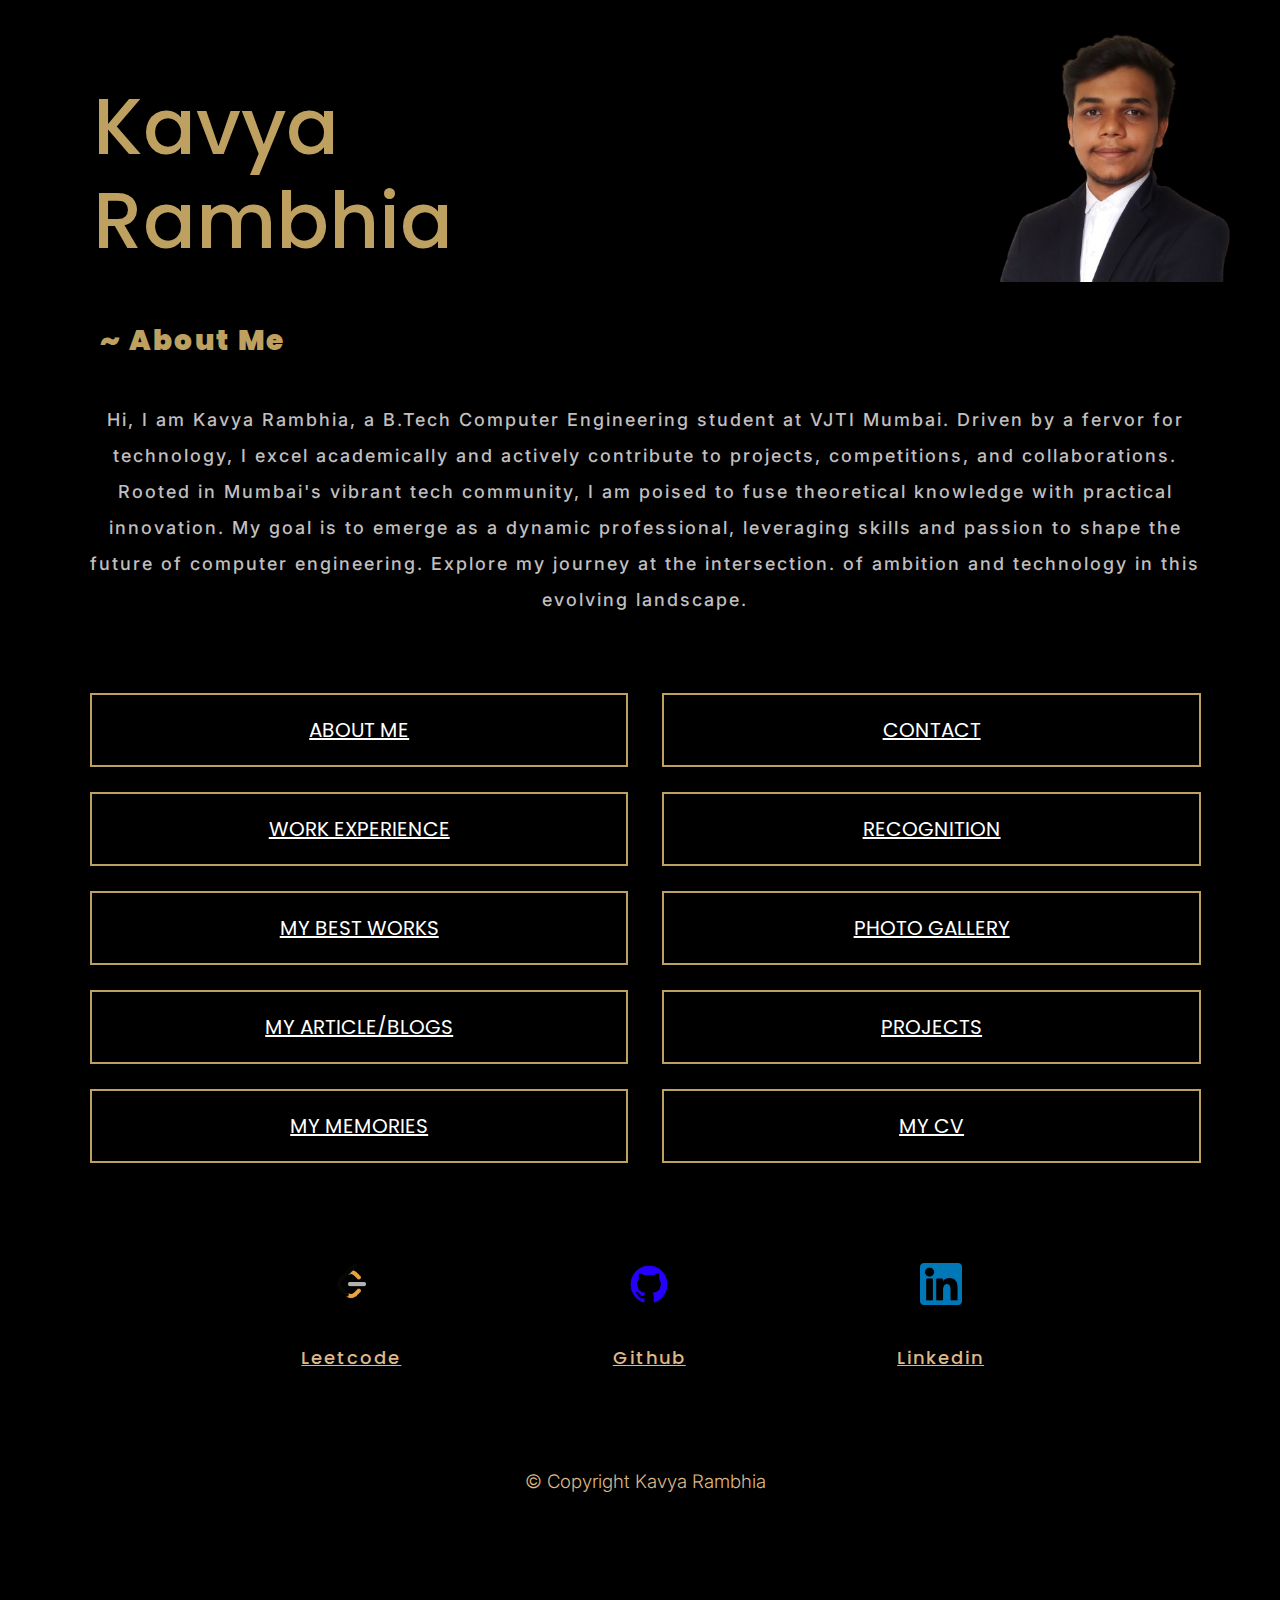
<file: index.html>
<!DOCTYPE html>
<html lang="en">
  <head>
    <meta charset="UTF-8" />
    <meta name="viewport" content="width=device-width, initial-scale=1.0" />
    <title>Portfolio</title>
    <link rel="stylesheet" href="style.css" />
  </head>
  <body style="margin: 0;">
    <header>
      <div class="main">
        <table border="0">
          <tr>
            <td><h1>
                Kavya <br />
                Rambhia
            </h1></td>
            <td><img src="1696667517462(2).png" height="210px" /></td>
          </tr>
        </table>
        <h2><b>~ About Me</b></h2>
        <p style="text-align: center;padding-right: 35px;">
          Hi, I am Kavya Rambhia, a B.Tech Computer Engineering student at VJTI
          Mumbai. Driven by a fervor for technology, I excel academically and
          actively contribute to projects, competitions, and collaborations.
          Rooted in Mumbai's vibrant tech community, I am poised to fuse
          theoretical knowledge with practical innovation. My goal is to emerge
          as a dynamic professional, leveraging skills and passion to shape the
          future of computer engineering. Explore my journey at the
          intersection. of ambition and technology in this evolving landscape.
        </p>
        <div id="nav">
        <button><a href="about.html">ABOUT ME</a></button>
        <button><a href="contact.html">CONTACT</a></button>
        <br />
        <br />
        <button><a href="work.html">WORK EXPERIENCE</a></button> 
        <button><a href="awards.html">RECOGNITION</a></button>
        <br />
        <br />
        <button><a href="bestWorks.html">MY BEST WORKS</a></button> 
        <button><a href="gallery.html">PHOTO GALLERY</a></button>
        <br />
        <br />
        <button><a href="article.html">MY ARTICLE/BLOGS</a></button> 
        <button><a href="project.html">PROJECTS</a></button>
        <br />
        <br />
        <button><a href="memories.html">MY MEMORIES</a></button>
        <button><a href="cv.html">MY CV</a></button> <br />
        <br />
      </div>
        <div class="footer">
          <div>
            <img src="leetcode.png" width="42px" height="42px">
            <p><a href="https://leetcode.com/" target="_blank"> Leetcode </a></p>
          </div><div>
            <img src="github.png" width="42px" height="42px">
            <p><a href="https://github.com/kavya-r30" target="_blank"> Github </a></p>
          </div><div>
          <img src="linkdin.png" width="42px" height="42px">
          <p><a href="https://linkedin.com/in/kavya-rambhia-71108128b/" target="_blank"> Linkedin </a></p>
          </div>
        </div>
        <h3>© Copyright Kavya Rambhia</h3>
      </div>
      </header>
  </body>
</html>
</file>
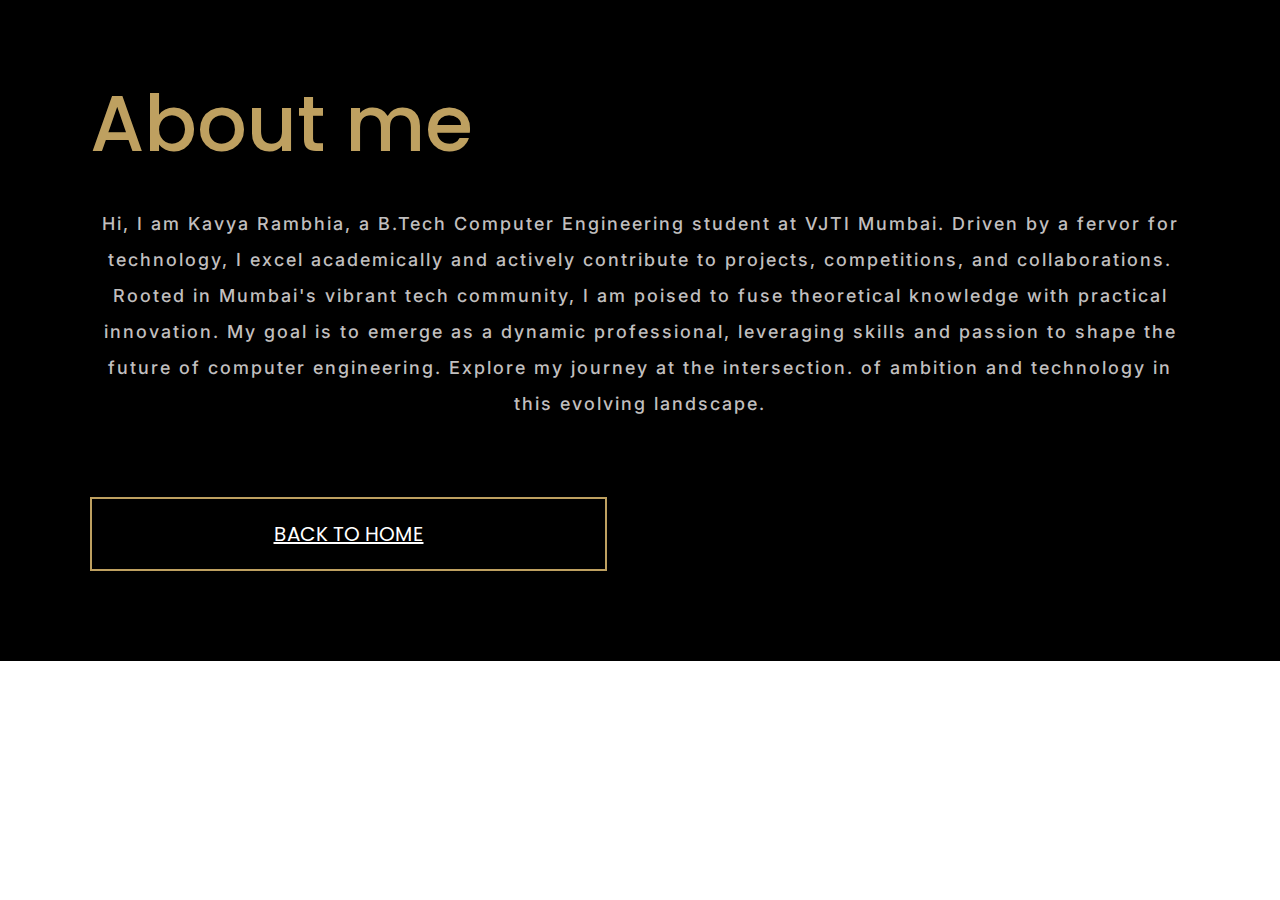
<file: about.html>
<!DOCTYPE html>
<html lang="en">
  <head>
    <meta charset="UTF-8" />
    <meta name="viewport" content="width=device-width, initial-scale=1.0" />
    <title>Portfolio</title>
    <link rel="stylesheet" href="style.css" />
  </head>
  <body style="margin: 0">
    <header>
      <div class="main">
        <h1>About me</h1>
        <p style="text-align: center;">
          Hi, I am Kavya Rambhia, a B.Tech Computer Engineering student at VJTI
          Mumbai. Driven by a fervor for technology, I excel academically and
          actively contribute to projects, competitions, and collaborations.
          Rooted in Mumbai's vibrant tech community, I am poised to fuse
          theoretical knowledge with practical innovation. My goal is to emerge
          as a dynamic professional, leveraging skills and passion to shape the
          future of computer engineering. Explore my journey at the
          intersection. of ambition and technology in this evolving landscape.
        </p>
        <button><a href="index.html">BACK TO HOME</a></button>
        <br />
      </div>
    </header>
  </body>
</html>
</file>
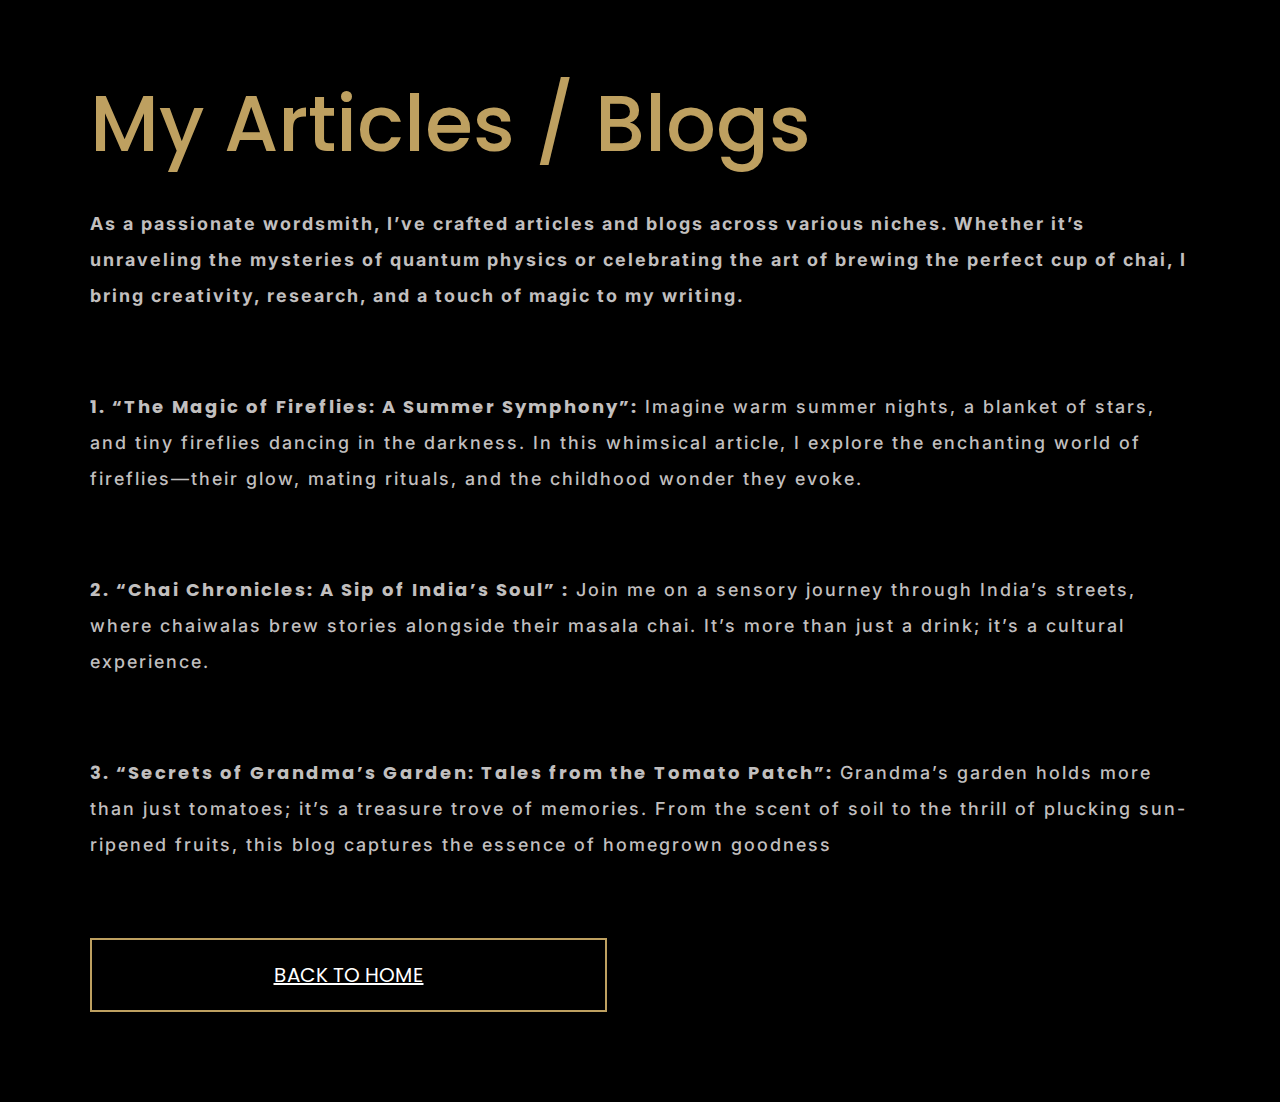
<file: article.html>
<!DOCTYPE html>
<html lang="en">
  <head>
    <meta charset="UTF-8" />
    <meta name="viewport" content="width=device-width, initial-scale=1.0" />
    <title>Portfolio</title>
    <link rel="stylesheet" href="style.css" />
  </head>
  <body style="margin: 0">
    <header>
      <div class="main">
        <h1>My Articles / Blogs</h1>
        <p style="font-weight: 700;">
          As a passionate wordsmith, I’ve crafted articles and blogs across
          various niches. Whether it’s unraveling the mysteries of quantum
          physics or celebrating the art of brewing the perfect cup of chai, I
          bring creativity, research, and a touch of magic to my writing.
        </p>
        <p>
          <b>1. “The Magic of Fireflies: A Summer Symphony”:</b> Imagine warm
          summer nights, a blanket of stars, and tiny fireflies dancing in the
          darkness. In this whimsical article, I explore the enchanting world of
          fireflies—their glow, mating rituals, and the childhood wonder they
          evoke.
        </p>
        <p>
          <b>2. “Chai Chronicles: A Sip of India’s Soul” :</b> Join me on a sensory
          journey through India’s streets, where chaiwalas brew stories
          alongside their masala chai. It’s more than just a drink; it’s a
          cultural experience.
        </p>
        <p>
          <b>3. “Secrets of Grandma’s Garden: Tales from the Tomato Patch”:</b>
          Grandma’s garden holds more than just tomatoes; it’s a treasure trove
          of memories. From the scent of soil to the thrill of plucking
          sun-ripened fruits, this blog captures the essence of homegrown
          goodness
        </p>
        <button><a href="index.html">BACK TO HOME</a></button>
        <br />
      </div>
    </header>
  </body>
</html>
</file>
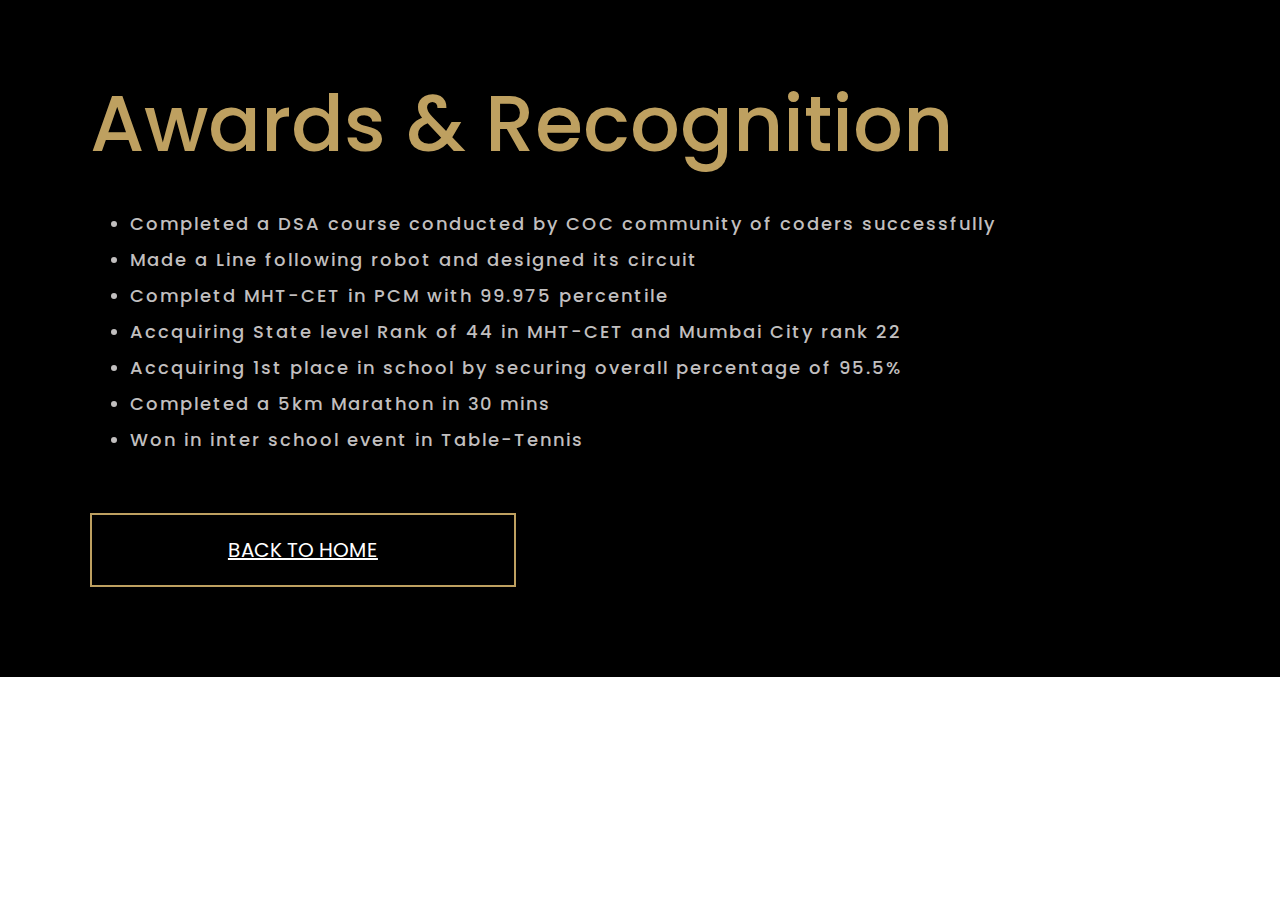
<file: awards.html>
<!DOCTYPE html>
<html lang="en">
  <head>
    <meta charset="UTF-8" />
    <meta name="viewport" content="width=device-width, initial-scale=1.0" />
    <title>Portfolio</title>
    <link rel="stylesheet" href="style.css" />
  </head>
  <body style="margin: 0">
    <header>
      <div class="main">
        <h1>Awards & Recognition</h1>

        <div>
            <ul>
                <li>Completed a DSA course conducted by COC community of coders successfully</li>
                <li>Made a Line following robot and designed its circuit</li>
                <li>Completd MHT-CET in PCM with 99.975 percentile</li>
                <li>Accquiring State level Rank of 44 in MHT-CET and Mumbai City rank 22</li>
                <li>Accquiring 1st place in school by securing overall percentage of 95.5%</li>                
                <li>Completed a 5km Marathon in 30 mins</li>
                <li>Won in inter school event in Table-Tennis</li>
          </ul>
        </div>

        <button><a href="index.html">BACK TO HOME</a></button>
        <br />
      </div>
    </header>
  </body>
</html>
</file>
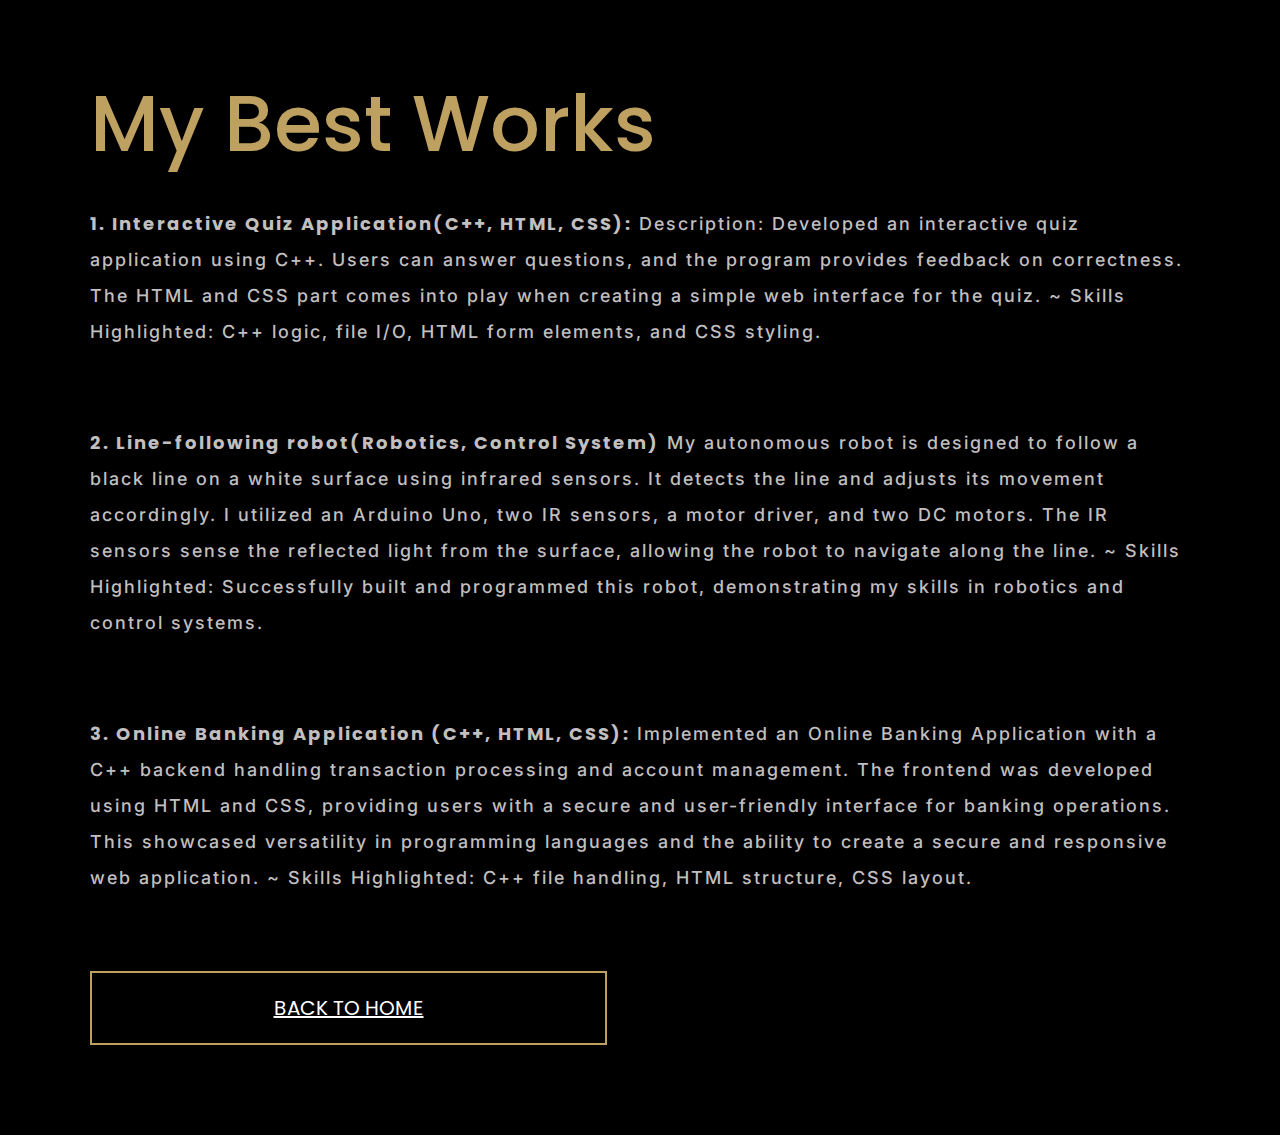
<file: bestWorks.html>
<!DOCTYPE html>
<html lang="en">
  <head>
    <meta charset="UTF-8" />
    <meta name="viewport" content="width=device-width, initial-scale=1.0" />
    <title>Portfolio</title>
    <link rel="stylesheet" href="style.css" />
  </head>
  <body style="margin: 0">
    <header>
      <div class="main">
        <h1>My Best Works</h1>
        <p>
          <b>1. Interactive Quiz Application(C++, HTML, CSS):</b> Description:
          Developed an interactive quiz application using C++. Users can answer
          questions, and the program provides feedback on correctness. The HTML
          and CSS part comes into play when creating a simple web interface for
          the quiz. ~ Skills Highlighted: C++ logic, file I/O, HTML form
          elements, and CSS styling.
        </p>
        <p>
          <b>2. Line-following robot(Robotics, Control System)</b> My autonomous
          robot is designed to follow a black line on a white surface using
          infrared sensors. It detects the line and adjusts its movement
          accordingly. I utilized an Arduino Uno, two IR sensors, a motor
          driver, and two DC motors. The IR sensors sense the reflected light
          from the surface, allowing the robot to navigate along the line. ~
          Skills Highlighted: Successfully built and programmed this robot,
          demonstrating my skills in robotics and control systems.
        </p>
        <p>
          <b>3. Online Banking Application (C++, HTML, CSS):</b> Implemented an
          Online Banking Application with a C++ backend handling transaction
          processing and account management. The frontend was developed using
          HTML and CSS, providing users with a secure and user-friendly
          interface for banking operations. This showcased versatility in
          programming languages and the ability to create a secure and
          responsive web application. ~ Skills Highlighted: C++ file handling,
          HTML structure, CSS layout.
        </p>
        <button><a href="index.html">BACK TO HOME</a></button>
        <br />
      </div>
    </header>
  </body>
</html>
</file>
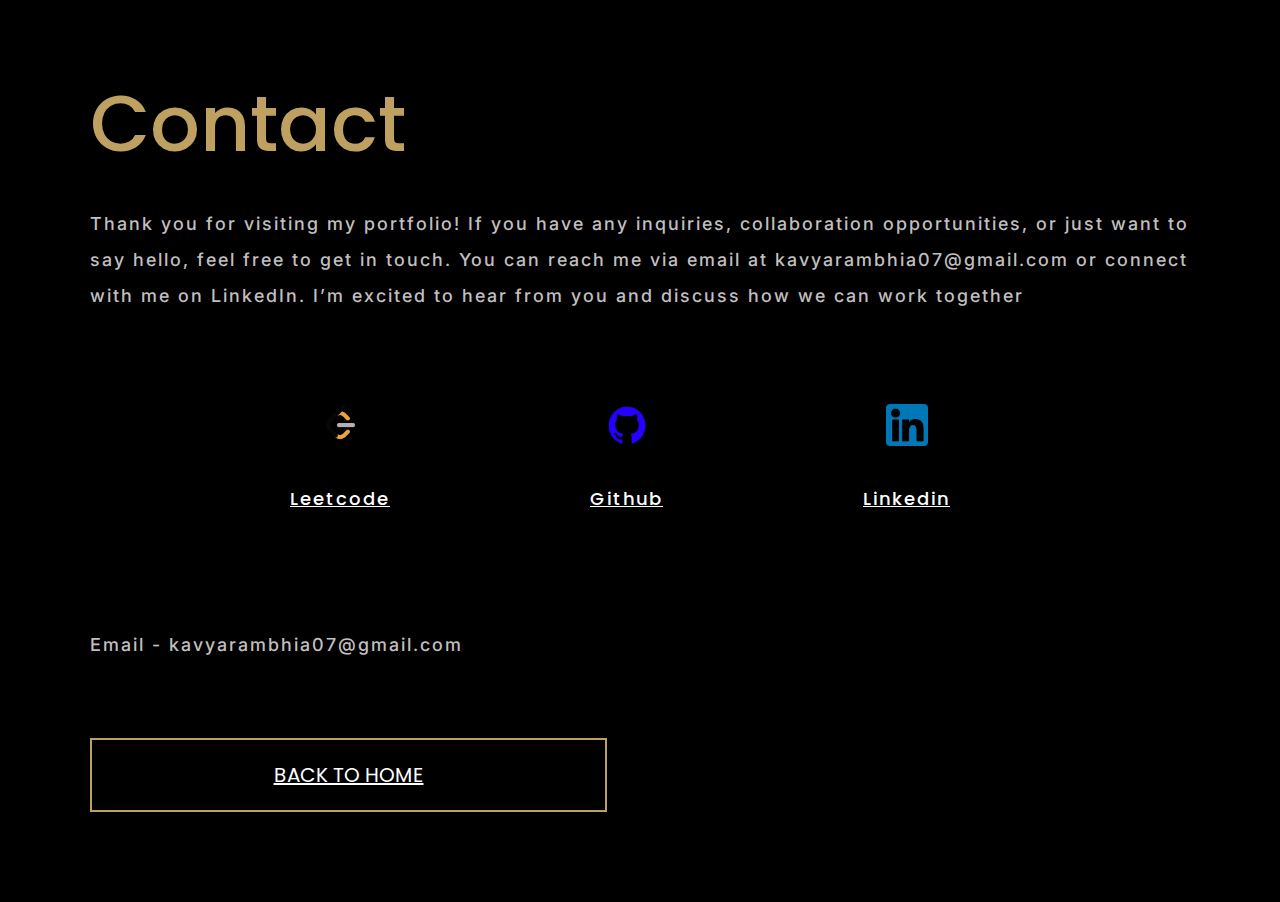
<file: contact.html>
<!DOCTYPE html>
<html lang="en">
  <head>
    <meta charset="UTF-8" />
    <meta name="viewport" content="width=device-width, initial-scale=1.0" />
    <title>Portfolio</title>
    <link rel="stylesheet" href="style.css" />
  </head>
  <body style="margin: 0">
    <header>
      <div class="main">
        <h1>Contact</h1>
        <p>
          Thank you for visiting my portfolio! If you have any inquiries,
          collaboration opportunities, or just want to say hello, feel free to
          get in touch. You can reach me via email at kavyarambhia07@gmail.com
          or connect with me on LinkedIn. I’m excited to hear from you and
          discuss how we can work together
        </p>
        <div class="footer1">
          <div>
            <img src="leetcode.png" width="42px" height="42px" />
            <p>
              <a href="https://leetcode.com/" target="_blank"> Leetcode </a></p></div>
          <div>
            <img src="github.png" width="42px" height="42px" />
            <p>
              <a href="https://github.com/kavya-r30" target="_blank"> Github </a></p></div>
          <div>
            <img src="linkdin.png" width="42px" height="42px" />
            <p>
              <a href="https://www.linkedin.com/in/kavya-rambhia-71108128b/" target="_blank"> Linkedin </a>
            </p></div>
        </div>
        <p>Email - kavyarambhia07@gmail.com</p>
        <button><a href="index.html">BACK TO HOME</a></button>
        <br />
      </div>
    </header>
  </body>
</html>
</file>
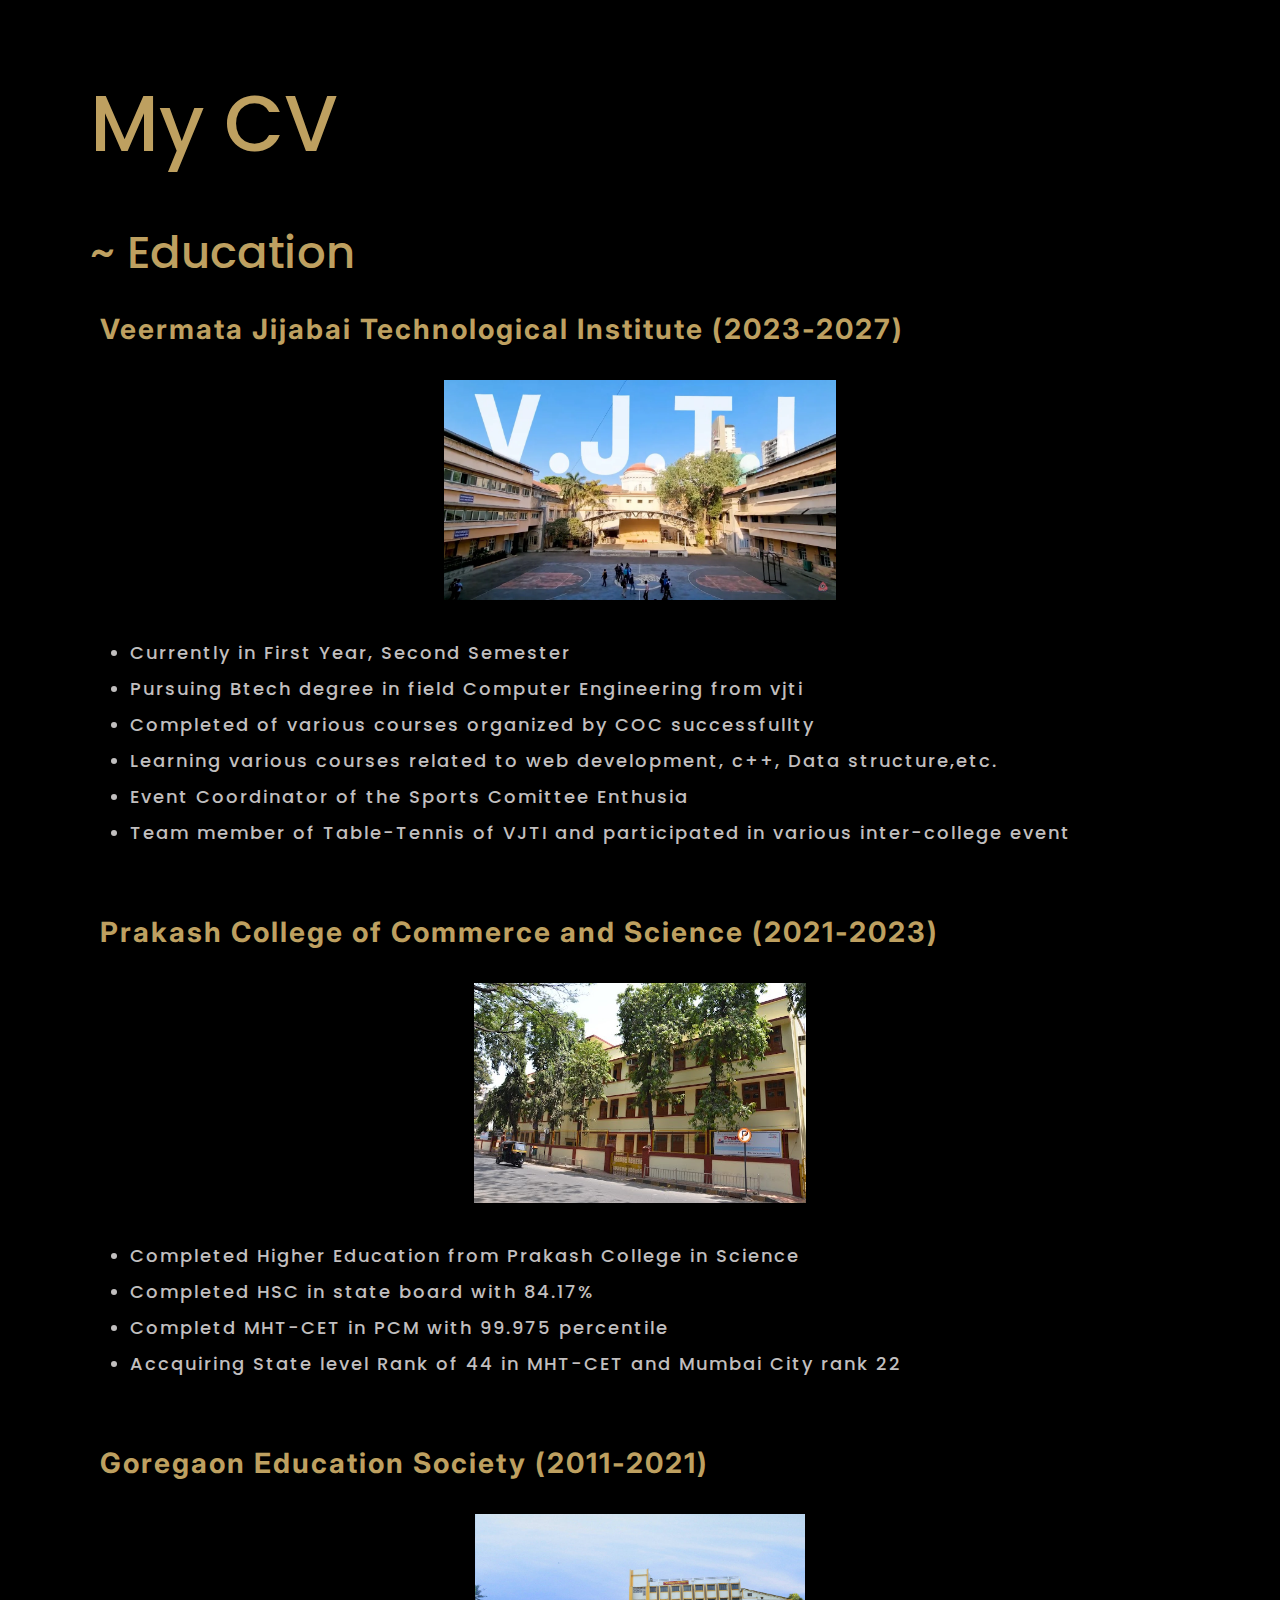
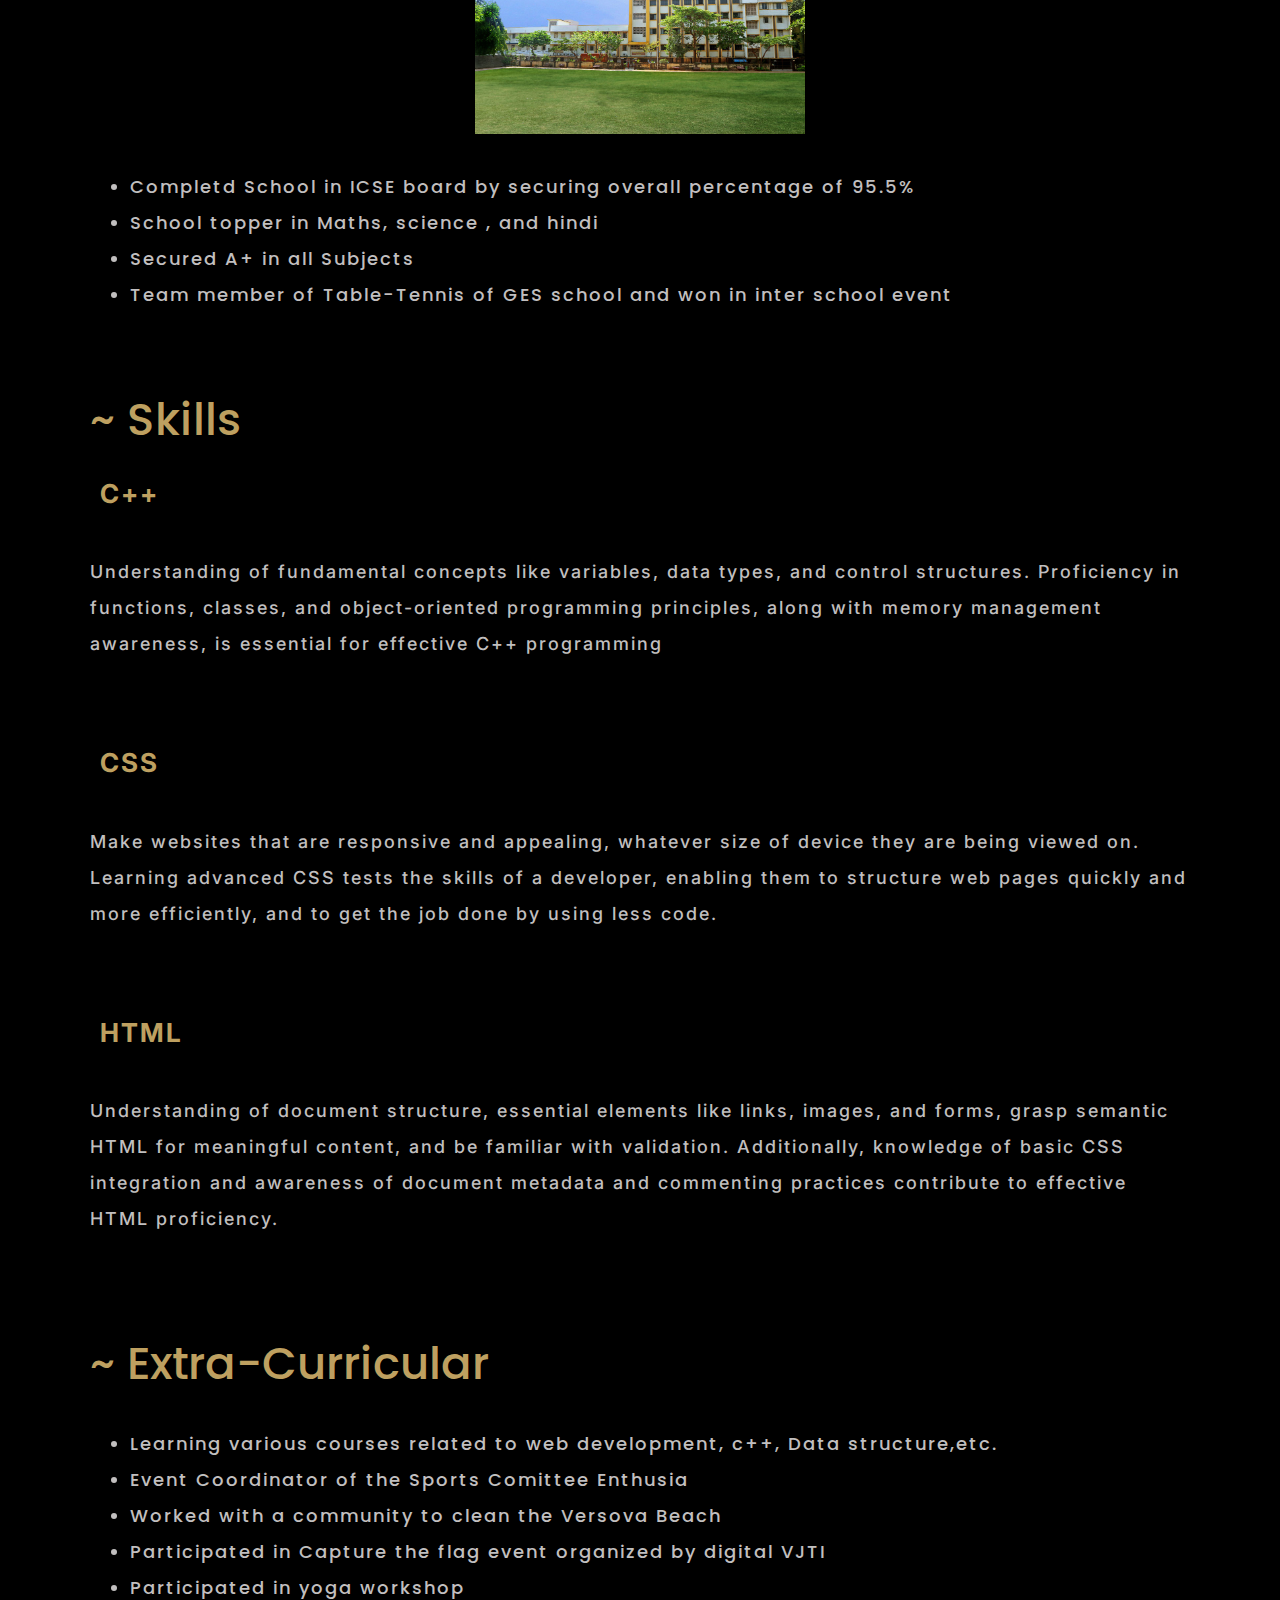
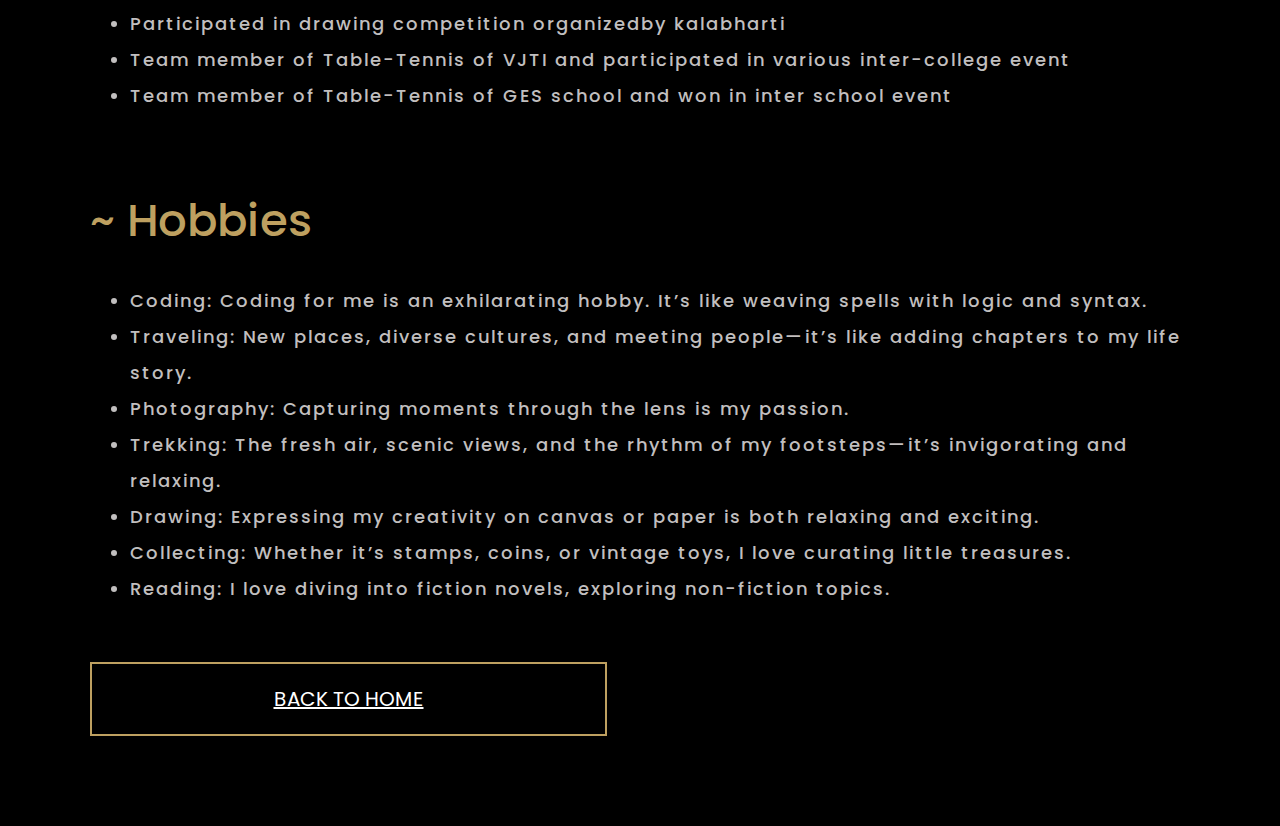
<file: cv.html>
<!DOCTYPE html>
<html lang="en">
  <head>
    <meta charset="UTF-8" />
    <meta name="viewport" content="width=device-width, initial-scale=1.0" />
    <title>Portfolio</title>
    <link rel="stylesheet" href="style.css" />
  </head>
  <body style="margin: 0">
    <header>
      <div class="main">
        <h1>My CV</h1>
        <h1 style="font-size: 45px">~ Education</h1>
        <h2>Veermata Jijabai Technological Institute (2023-2027)</h2>
        <div>
          <img src="vjti(1).jpeg" height="220px" />
          <ul>
            <li>Currently in First Year, Second Semester</li>
            <li>
              Pursuing Btech degree in field Computer Engineering from vjti
            </li>
            <li>Completed of various courses organized by COC successfullty</li>
            <li>
              Learning various courses related to web development, c++, Data
              structure,etc.
            </li>
            <li>Event Coordinator of the Sports Comittee Enthusia</li>
            <li>
              Team member of Table-Tennis of VJTI and participated in various
              inter-college event
            </li>
          </ul>
          <h2>Prakash College of Commerce and Science (2021-2023)</h2>
          <img src="pra.jpg" height="220px" />
          <ul>
            <li>Completed Higher Education from Prakash College in Science</li>
            <li>Completed HSC in state board with 84.17%</li>
            <li>Completd MHT-CET in PCM with 99.975 percentile</li>
            <li>
              Accquiring State level Rank of 44 in MHT-CET and Mumbai City rank
              22
            </li>
          </ul>
          <h2>Goregaon Education Society (2011-2021)</h2>
          <img src="ges.jpg" height="220px" />
          <ul>
            <li>
              Completd School in ICSE board by securing overall percentage of
              95.5%
            </li>
            <li>School topper in Maths, science , and hindi</li>
            <li>Secured A+ in all Subjects</li>
            <li>
              Team member of Table-Tennis of GES school and won in inter school
              event
            </li>
          </ul>
        </div>

        <h1 style="font-size: 45px">~ Skills</h1>
        <h2 style="font-size: 26px"> C++</h2>
        <p>
          Understanding of fundamental concepts like variables, data types, and
          control structures. Proficiency in functions, classes, and
          object-oriented programming principles, along with memory management
          awareness, is essential for effective C++ programming
        </p>
        <h2 style="font-size: 26px">CSS</h2>
        <p>
          Make websites that are responsive and appealing, whatever size of
          device they are being viewed on. Learning advanced CSS tests the
          skills of a developer, enabling them to structure web pages quickly
          and more efficiently, and to get the job done by using less code.
        </p>
        <h2 style="font-size: 26px">HTML</h2>
        <p>
          Understanding of document structure, essential elements like links,
          images, and forms, grasp semantic HTML for meaningful content, and be
          familiar with validation. Additionally, knowledge of basic CSS
          integration and awareness of document metadata and commenting
          practices contribute to effective HTML proficiency.
        </p>

        <h1 style="font-size: 45px">~ Extra-Curricular</h1>

        <div>
          <ul>
            <li>
              Learning various courses related to web development, c++, Data
              structure,etc.
            </li>
            <li>Event Coordinator of the Sports Comittee Enthusia</li>
            <li>Worked with a community to clean the Versova Beach</li>
            <li>
              Participated in Capture the flag event organized by digital VJTI
            </li>
            <li>Participated in yoga workshop</li>
            <li>Participated in drawing competition organizedby kalabharti</li>
            <li>
              Team member of Table-Tennis of VJTI and participated in various
              inter-college event
            </li>
            <li>
              Team member of Table-Tennis of GES school and won in inter school
              event
            </li>
          </ul>
        </div>

        <h1 style="font-size: 45px">~ Hobbies</h1>

        <div>
          <ul>
            <li>
              Coding: Coding for me is an exhilarating hobby. It’s like weaving
              spells with logic and syntax.
            </li>
            <li>
              Traveling: New places, diverse cultures, and meeting people—it’s
              like adding chapters to my life story.
            </li>
            <li>
              Photography: Capturing moments through the lens is my passion.
            </li>
            <li>
              Trekking: The fresh air, scenic views, and the rhythm of my
              footsteps—it’s invigorating and relaxing.
            </li>
            <li>
              Drawing: Expressing my creativity on canvas or paper is both
              relaxing and exciting.
            </li>
            <li>
              Collecting: Whether it’s stamps, coins, or vintage toys, I love
              curating little treasures.
            </li>
            <li>
              Reading: I love diving into fiction novels, exploring non-fiction
              topics.
            </li>
          </ul>
        </div>
        <button><a href="index.html">BACK TO HOME</a></button>
        <br />
      </div>
    </header>
  </body>
</html>
</file>
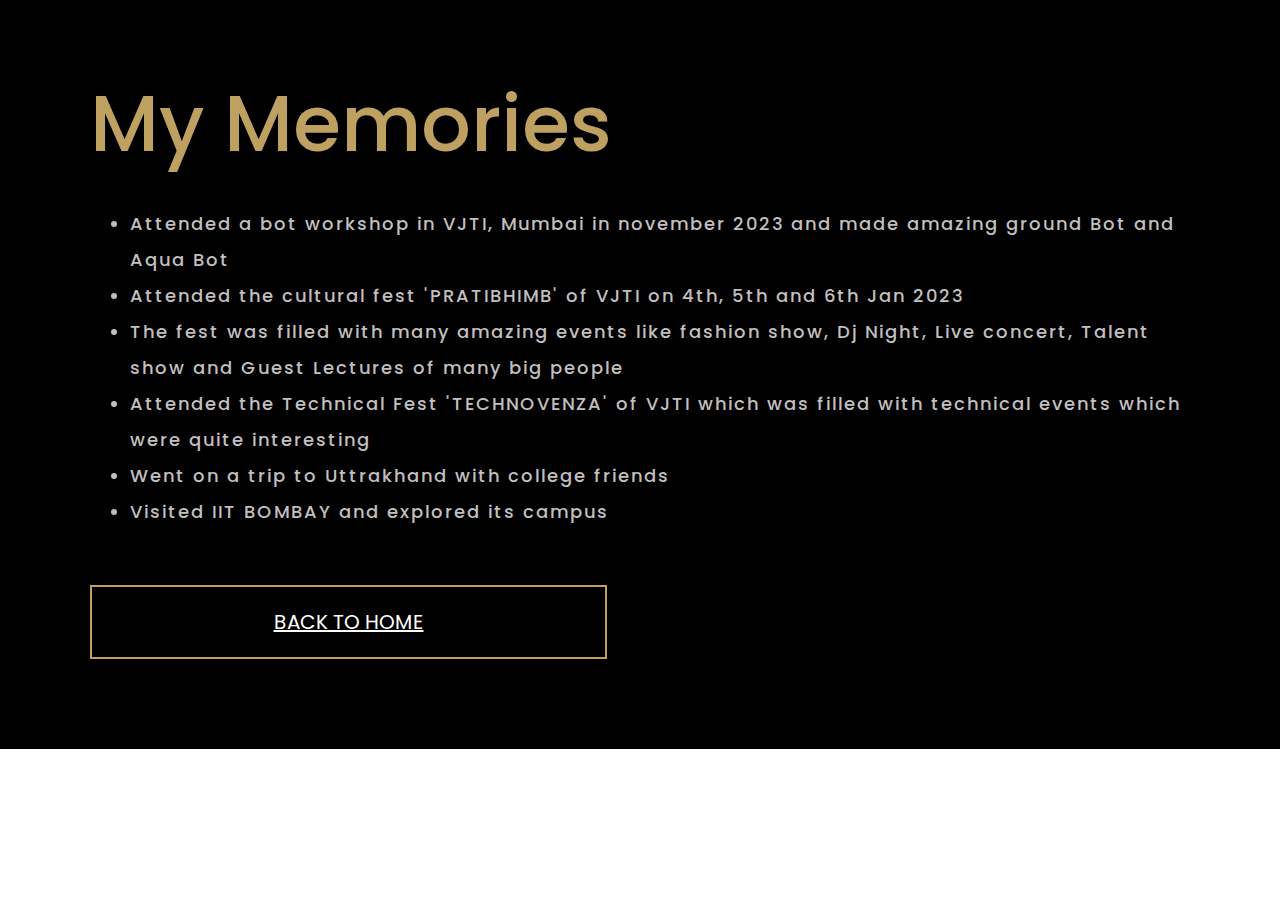
<file: memories.html>
<!DOCTYPE html>
<html lang="en">
  <head>
    <meta charset="UTF-8" />
    <meta name="viewport" content="width=device-width, initial-scale=1.0" />
    <title>Portfolio</title>
    <link rel="stylesheet" href="style.css" />
  </head>
  <body style="margin: 0">
    <header>
      <div class="main">
        <h1>My Memories</h1>
        <ul type = "solid">
            <li>Attended a bot workshop in VJTI, Mumbai in november 2023 and made amazing ground Bot and Aqua Bot</li>
            <li>Attended the cultural fest 'PRATIBHIMB' of VJTI on 4th, 5th and 6th Jan 2023</li>
            <li>The fest was filled with many amazing events like fashion show, Dj Night, Live concert, Talent show and Guest Lectures of many big people</li>
            <li>Attended the Technical Fest 'TECHNOVENZA' of VJTI which was filled with technical events which were quite interesting</li>
            <li>Went on a trip to Uttrakhand with college friends</li>
            <li>Visited IIT BOMBAY and explored its campus</li>
        </ul>
        <button><a href="index.html">BACK TO HOME</a></button>
        <br />
      </div>
    </header>
  </body>
</html>
</file>
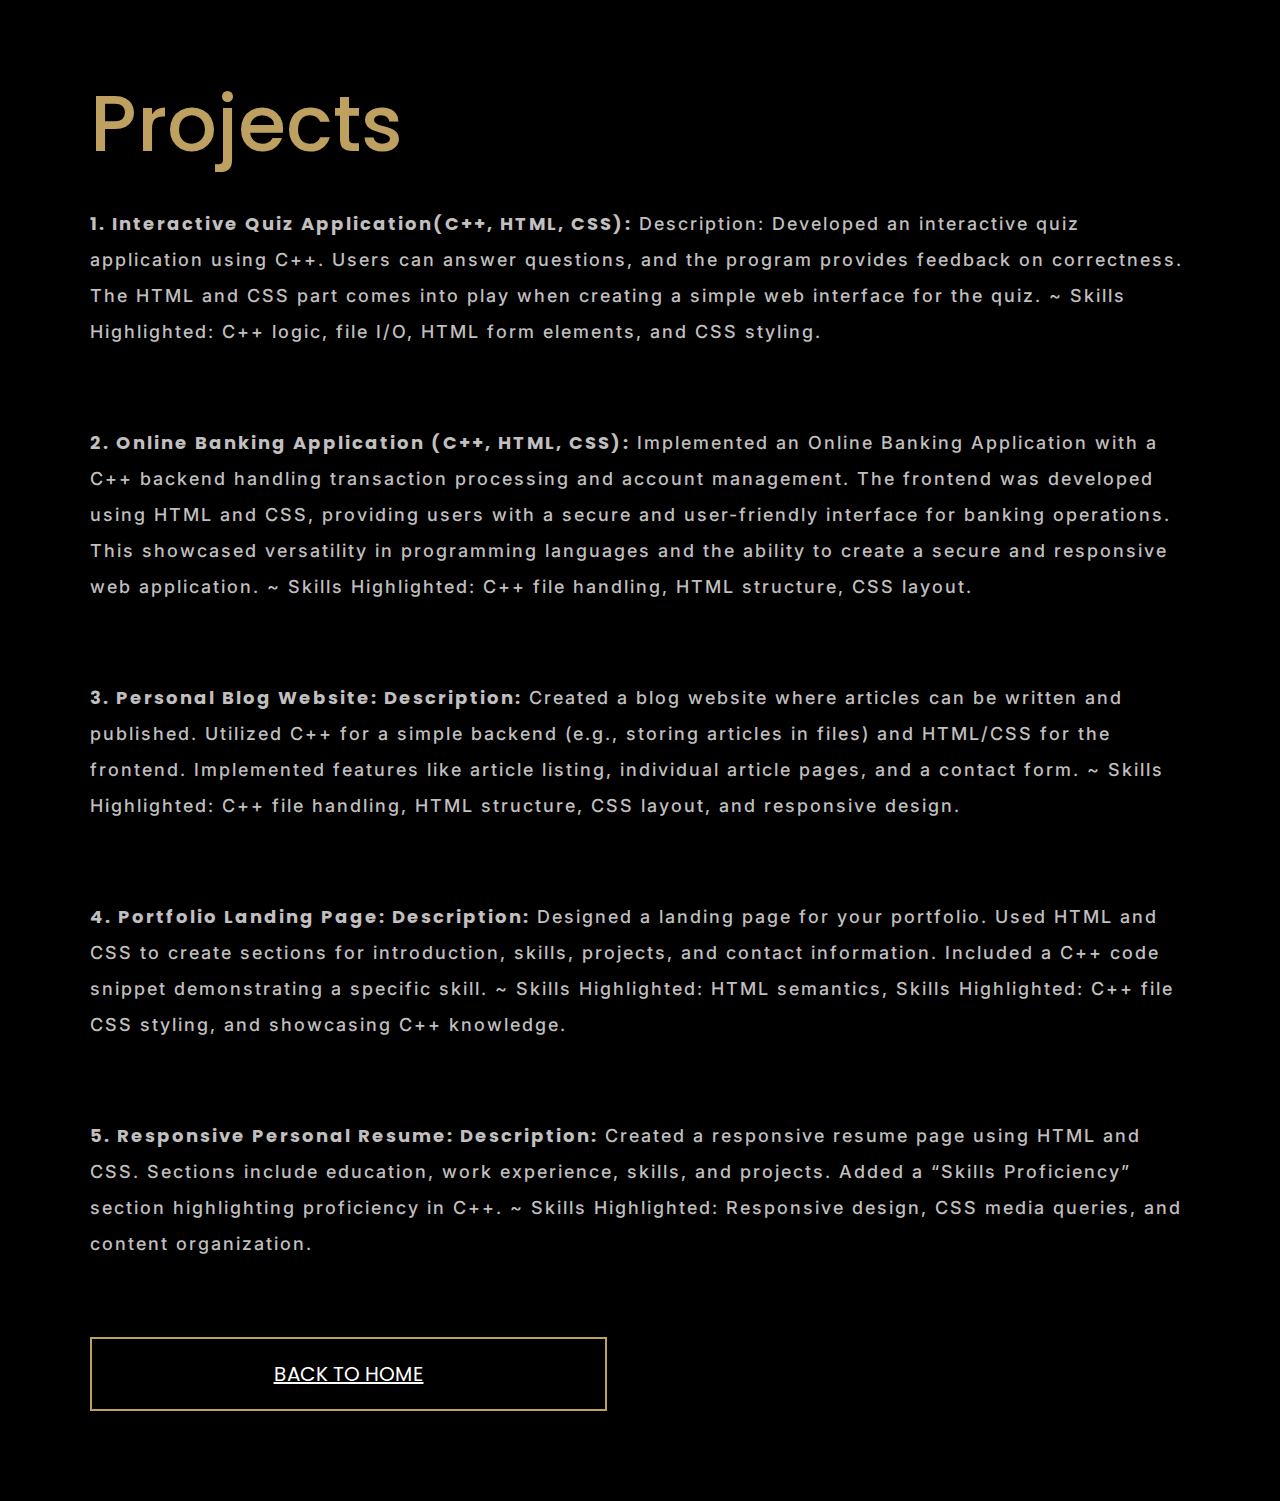
<file: project.html>
<!DOCTYPE html>
<html lang="en">
  <head>
    <meta charset="UTF-8" />
    <meta name="viewport" content="width=device-width, initial-scale=1.0" />
    <title>Portfolio</title>
    <link rel="stylesheet" href="style.css" />
  </head>
  <body style="margin: 0">
    <header>
      <div class="main">
        <h1>Projects</h1>
        <p>
          <b>1. Interactive Quiz Application(C++, HTML, CSS):</b> Description:
          Developed an interactive quiz application using C++. Users can answer
          questions, and the program provides feedback on correctness. The HTML
          and CSS part comes into play when creating a simple web interface for
          the quiz. ~ Skills Highlighted: C++ logic, file I/O, HTML form
          elements, and CSS styling.
        </p>
        <p>
          <b>2. Online Banking Application (C++, HTML, CSS):</b> Implemented an
          Online Banking Application with a C++ backend handling transaction
          processing and account management. The frontend was developed using
          HTML and CSS, providing users with a secure and user-friendly
          interface for banking operations. This showcased versatility in
          programming languages and the ability to create a secure and
          responsive web application. ~ Skills Highlighted: C++ file handling,
          HTML structure, CSS layout.
        </p>
        <p>
          <b>3. Personal Blog Website: Description:</b> Created a blog website
          where articles can be written and published. Utilized C++ for a simple
          backend (e.g., storing articles in files) and HTML/CSS for the
          frontend. Implemented features like article listing, individual
          article pages, and a contact form. ~ Skills Highlighted: C++ file
          handling, HTML structure, CSS layout, and responsive design.
        </p>
        <p>
          <b>4. Portfolio Landing Page: Description:</b> Designed a landing page
          for your portfolio. Used HTML and CSS to create sections for
          introduction, skills, projects, and contact information. Included a
          C++ code snippet demonstrating a specific skill. ~ Skills Highlighted:
          HTML semantics, Skills Highlighted: C++ file CSS styling, and
          showcasing C++ knowledge.
        </p>
        <p>
          <b>5. Responsive Personal Resume: Description:</b> Created a
          responsive resume page using HTML and CSS. Sections include education,
          work experience, skills, and projects. Added a “Skills Proficiency”
          section highlighting proficiency in C++. ~ Skills Highlighted:
          Responsive design, CSS media queries, and content organization.
        </p>
        <button><a href="index.html">BACK TO HOME</a></button>
        <br />
      </div>
    </header>
  </body>
</html>
</file>
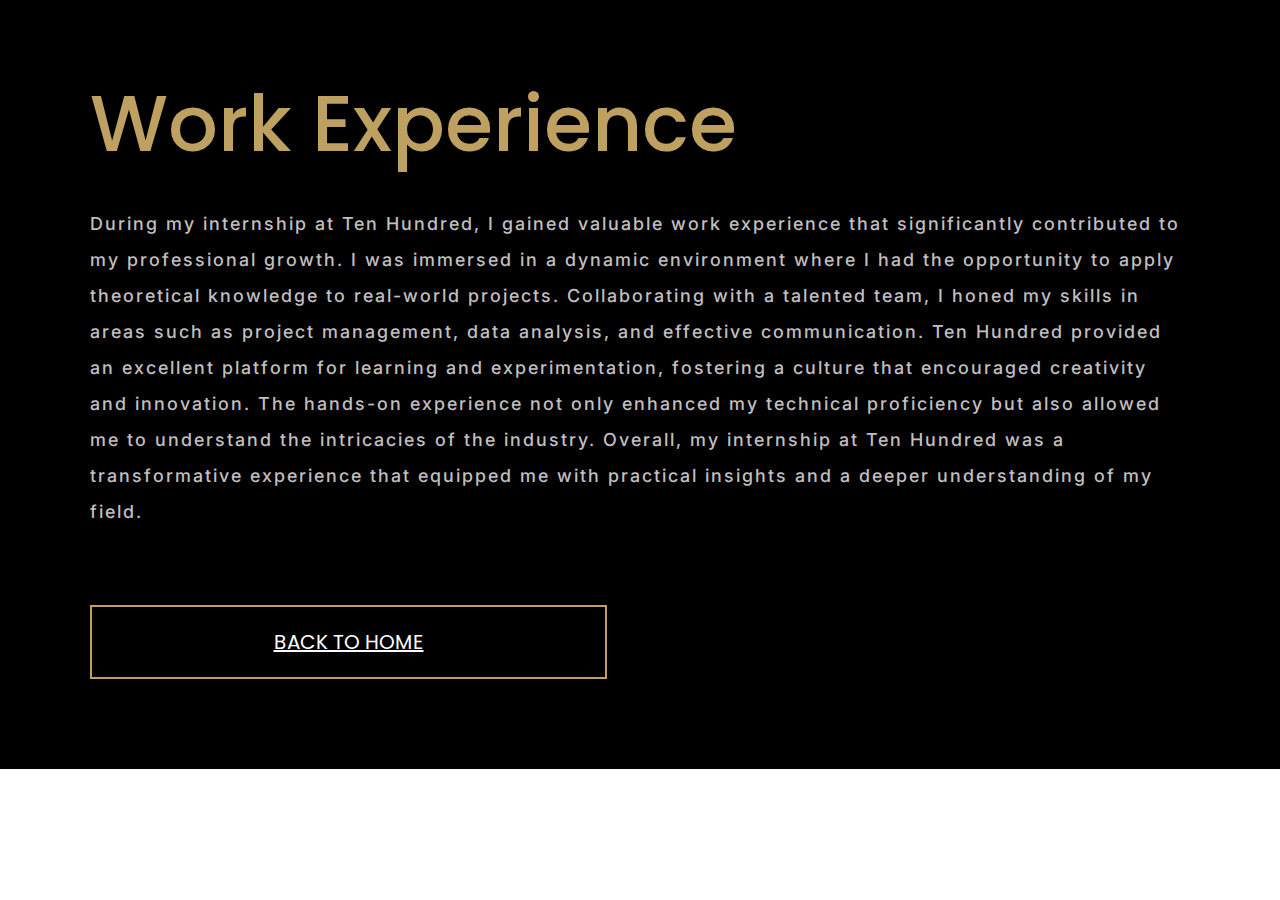
<file: work.html>
<!DOCTYPE html>
<html lang="en">
  <head>
    <meta charset="UTF-8" />
    <meta name="viewport" content="width=device-width, initial-scale=1.0" />
    <title>Portfolio</title>
    <link rel="stylesheet" href="style.css" />
  </head>
  <body style="margin: 0">
    <header>
      <div class="main">
        <h1>Work Experience</h1>
        <p>
          During my internship at Ten Hundred, I gained valuable work experience
          that significantly contributed to my professional growth. I was
          immersed in a dynamic environment where I had the opportunity to apply
          theoretical knowledge to real-world projects. Collaborating with a
          talented team, I honed my skills in areas such as project management,
          data analysis, and effective communication. Ten Hundred provided an
          excellent platform for learning and experimentation, fostering a
          culture that encouraged creativity and innovation. The hands-on
          experience not only enhanced my technical proficiency but also allowed
          me to understand the intricacies of the industry. Overall, my
          internship at Ten Hundred was a transformative experience that
          equipped me with practical insights and a deeper understanding of my
          field.
        </p>
        <button><a href="index.html">BACK TO HOME</a></button>
        <br />
      </div>
    </header>
  </body>
</html>
</file>
<file: style.css>
@import url("https://fonts.googleapis.com/css2?family=Poppins:wght@700&display=swap");
@import url("https://fonts.googleapis.com/css2?family=Inter:wght@600;700&display=swap");

* {
  font-family: "Poppins", sans-serif;
}
header {
  width: 100%;
  height: 160;
  background-color: black;
  display: flex;
}
.main {
  padding-left: 90px;
  padding-right: 90px;
  padding-bottom: 90px;
  color: white;
}
.main h1 {
  color: #bea060;
  line-height: 1.2;
  font-size: 78px;
  padding-top: 25px;
  margin-bottom: 20px;
  font-weight: 500;
}
.main td img {
  height: 273px;
  width: 153;
  padding-left: 535px;
}
.main h2 {
  color: #bea060;
  font-family: "Inter", sans-serif;
  font-size: 28px;
  line-height: 1.2em;
  /* font-weight: 500; */
  letter-spacing: 2px;
  padding: 10px;
}
.main p {
  margin-top: 35px;
  margin-bottom: 35px;
  font-family: "Inter", sans-serif;
  letter-spacing: 2px;
  font-size: 18px;
  font-weight: 500;
  color: #c1bfbf;
  line-height: 2;
  padding-bottom: 40px;
}
.main ul {
  margin-top: 35px;
  margin-bottom: 35px;
  font-family: "Inter", sans-serif;
  letter-spacing: 2px;
  font-size: 18px;
  font-weight: 500;
  color: #c1bfbf;
  line-height: 2;
  padding-bottom: 20px;
}
.main h3 {
  color: burlywood;
  padding-top: 0px;
  font-family: "Inter", sans-serif;
  font-weight: 300;
  text-align: center;
  padding-right: 35px;
}
button {
  padding: 20px;
  border: 2px solid #bea060;
  background: black;
  width: 47%;
  color: white;
  margin-right: 30px;
  font-family: "Inter", sans-serif;
  font-size: 20px;
  cursor: pointer;
}
button:hover{
  background: #bea060;
  transition: 0.7s;
}
a {
  color: white;
}
.main img {
  margin: auto;
  display: flex;
}

.footer {
  display: flex;
  flex-direction: row;
  justify-content: space-evenly;
  padding-top: 75px;
  padding-bottom: 0px;
  padding-right: 40px;
}
.footer a {
  color: burlywood;
}
.footer a:hover {
  color: cornflowerblue;
}

.footer1 {
  display: flex;
  flex-direction: row;
  justify-content: space-evenly;
  padding-top: 15px;
  padding-bottom: 0px;
  padding-right: 40px;
}
.footer11 a {
  color: burlywood;
}
.footer a:hover {
  color: cornflowerblue;
}
</file>
